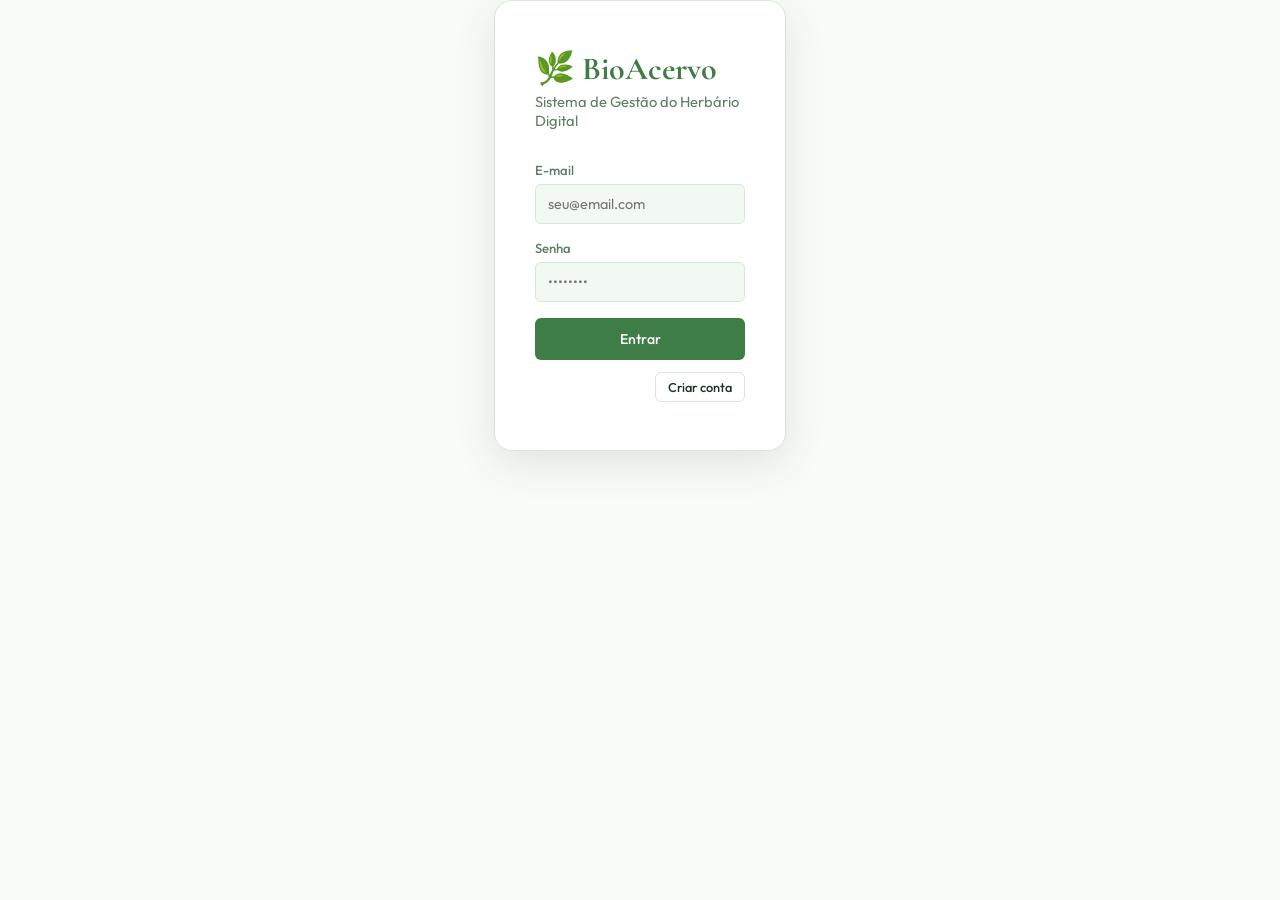
<file: frontend/login.html>
<!DOCTYPE html>
<html lang="pt-BR">
<head>
  <meta charset="UTF-8" />
  <meta name="viewport" content="width=device-width, initial-scale=1.0" />
  <title>BioAcervo — Login</title>
  <link rel="preconnect" href="https://fonts.googleapis.com" />
  <link rel="preconnect" href="https://fonts.gstatic.com" crossorigin />
  <link href="https://fonts.googleapis.com/css2?family=Cormorant+Garamond:ital,wght@0,400;0,600;1,400&family=DM+Mono:wght@400;500&family=Outfit:wght@300;400;500;600&display=swap" rel="stylesheet" />
  <link rel="stylesheet" href="styles.css" />
</head>
<body class="login-page">
  <div id="app">
    <div class="login-card">
      <h1>🌿 BioAcervo</h1>
      <p>Sistema de Gestão do Herbário Digital</p>
      <div class="field"><label>E-mail</label><input type="email" id="login-email" placeholder="seu@email.com" autocomplete="username" /></div>
      <div class="field"><label>Senha</label><input type="password" id="login-senha" placeholder="••••••••" autocomplete="current-password" /></div>
      <div id="login-error" style="color:var(--danger);font-size:.82rem;margin-bottom:12px;display:none"></div>
      <button type="button" class="btn btn-full" id="login-btn" onclick="doLogin()">Entrar</button>

      <div class="login-actions">
        <button type="button" class="btn btn-ghost btn-sm" id="show-register-btn">Criar conta</button>
      </div>

      <div id="register-form" class="register-form" style="display:none;">
        <div class="field">
          <label>Nome</label>
          <input type="text" id="register-nome" placeholder="Seu nome" autocomplete="name" />
        </div>
        <div class="field">
          <label>E-mail</label>
          <input type="email" id="register-email" placeholder="seu@email.com" autocomplete="email" />
        </div>
        <div class="field">
          <label>Senha</label>
          <input type="password" id="register-senha" placeholder="••••••••" autocomplete="new-password" />
        </div>
        <div class="field">
          <label>Confirmar senha</label>
          <input type="password" id="register-confirmar-senha" placeholder="Repita a senha" autocomplete="new-password" />
        </div>
        <div id="register-message" class="register-message" style="display:none"></div>
        <div class="register-actions">
          <button type="button" class="btn btn-ghost btn-sm" id="register-cancel-btn">Voltar</button>
          <button type="button" class="btn btn-sm" id="register-btn" onclick="doRegister()">Cadastrar</button>
        </div>
      <div style="margin-top:24px;padding-top:16px;border-top:1px solid var(--border);text-align:center;">
        <p style="font-size:0.84rem;color:var(--muted);margin-bottom:10px;">Deseja apenas pesquisar espécies e dados do acervo?</p>
        <a href="index.html" class="btn btn-ghost btn-sm" style="display:inline-flex;align-items:center;gap:6px;width:100%;justify-content:center;text-decoration:none;">
          <span>🌐</span> Acessar Acervo Público (sem login)
        </a>
      </div>
    </div>
  </div>
  <script src="app.js"></script>
</body>
</html>
</file>
<file: frontend/styles.css>
/* ───── TOKENS ───── */
:root {
  --bg:       #f8fcf7;
  --bg2:      #ffffff;
  --bg3:      #f1f9f2;
  --surface:  #ffffff;
  --border:   #d8e8d8;
  --border2:  #b9d8b9;
  --moss:     #4fa263;
  --leaf:     #3f7d47;
  --lime:     #2f7d32;
  --cream:    #1f3323;
  --text:     #1b3422;
  --muted:    #5d7f62;
  --danger:   #c0482a;
  --warn:     #c08a2a;
  --info:     #2a80c0;
  --font-serif: 'Cormorant Garamond', Georgia, serif;
  --font-mono:  'DM Mono', monospace;
  --font-sans:  'Outfit', system-ui, sans-serif;
  --radius:   6px;
  --shadow:   0 2px 16px rgba(0,0,0,.45);
}

/* ───── RESET ───── */
*, *::before, *::after { box-sizing: border-box; margin: 0; padding: 0; }
html { scroll-behavior: smooth; }
body {
  font-family: var(--font-sans);
  background: var(--bg);
  color: var(--text);
  min-height: 100vh;
  display: flex;
  flex-direction: column;
  overflow-x: hidden;
}
html, body { height: 100%; }
body.login-page {
  min-height: 100vh;
  height: 100%;
  background: var(--bg);
  display: flex;
  align-items: center;
  justify-content: center;
  padding: 20px;
}
a { color: inherit; text-decoration: none; }
button { cursor: pointer; font-family: inherit; }
input, select, textarea { font-family: inherit; }

/* ───── SCROLLBAR ───── */
::-webkit-scrollbar { width: 6px; }
::-webkit-scrollbar-track { background: var(--bg2); }
::-webkit-scrollbar-thumb { background: var(--border2); border-radius: 3px; }

/* ───── LAYOUT ───── */
#app { display: flex; flex-direction: column; min-height: 100vh; }

/* ───── TOPBAR ───── */
#topbar {
  position: sticky; top: 0; z-index: 100;
  background: rgba(255,255,255,.95);
  backdrop-filter: blur(12px);
  border-bottom: 1px solid var(--border);
  display: flex; align-items: center; gap: 16px;
  padding: 0 24px; height: 56px;
}
.logo {
  font-family: var(--font-serif);
  font-size: 1.5rem; font-weight: 600;
  color: var(--leaf);
  letter-spacing: .02em;
  display: flex; align-items: center; gap: 8px;
  white-space: nowrap;
}
.logo-icon { font-size: 1.2rem; }
#topbar nav { display: flex; gap: 4px; flex: 1; overflow-x: auto; }
.nav-btn {
  background: none; border: none;
  color: var(--muted);
  font-size: .85rem; font-weight: 500;
  padding: 6px 12px; border-radius: var(--radius);
  transition: color .15s, background .15s;
  white-space: nowrap;
}
.nav-btn:hover { color: var(--text); background: var(--bg3); }
.nav-btn.active { color: var(--leaf); background: rgba(79,162,99,.12); }

#topbar-right { display: flex; align-items: center; gap: 8px; margin-left: auto; }
.badge-user {
  display: flex; align-items: center; gap: 6px;
  font-size: .82rem; color: var(--muted);
  background: var(--bg3); border: 1px solid var(--border);
  padding: 4px 10px; border-radius: 20px;
}
.badge-user strong { color: var(--text); }

/* ───── MAIN ───── */
#main { flex: 1; padding: 24px; max-width: 1400px; width: 100%; margin: 0 auto; }

/* ───── LOGIN ───── */
#screen-login {
  display: flex; align-items: center; justify-content: center;
  min-height: calc(100vh - 56px);
}
.login-card {
  background: var(--bg2); border: 1px solid var(--border);
  border-radius: 18px; padding: 48px 40px;
  width: min(420px, calc(100% - 40px));
  max-width: 420px;
  box-shadow: 0 12px 40px rgba(46, 64, 32, .12);
  animation: fadeUp .35s ease;
  margin: 0 auto;
}
.login-card h1 {
  font-family: var(--font-serif);
  font-size: 2rem; font-weight: 700;
  color: var(--leaf); margin-bottom: 4px;
}
.login-card p { color: var(--muted); font-size: .92rem; margin-bottom: 32px; }
.field { display: flex; flex-direction: column; gap: 6px; margin-bottom: 16px; }
.field label { font-size: .82rem; font-weight: 500; color: var(--muted); }
.field input, .field select, .field textarea {
  background: var(--bg3); border: 1px solid var(--border);
  color: var(--text); padding: 10px 12px;
  border-radius: var(--radius); font-size: .9rem;
  transition: border-color .15s, box-shadow .15s;
  outline: none;
}
.field input:focus, .field select:focus, .field textarea:focus {
  border-color: var(--moss);
}
.field input[type="file"] {
  padding: 8px 10px;
  background: var(--bg2);
}
.field input[type="file"]::file-selector-button {
  border: 1px solid var(--border2);
  background: var(--bg3);
  color: var(--text);
  border-radius: 5px;
  padding: 6px 10px;
  margin-right: 10px;
  font-family: inherit;
  cursor: pointer;
}
.field input.input-error {
  border-color: var(--danger);
  box-shadow: 0 0 0 4px rgba(192,72,42,.12);
}
.field select option { background: var(--bg3); }
.btn {
  display: inline-flex; align-items: center; gap: 6px;
  background: var(--leaf); color: #fff;
  border: none; padding: 10px 20px;
  border-radius: var(--radius); font-size: .88rem; font-weight: 500;
  transition: background .15s, transform .1s;
}
.btn:hover { background: var(--leaf); }
.btn:active { transform: scale(.98); }
.btn-full { width: 100%; justify-content: center; padding: 12px; }
.btn-sm { padding: 6px 12px; font-size: .8rem; }
.btn-ghost {
  background: transparent; border: 1px solid var(--border);
  color: var(--text);
}
.login-actions {
  display: flex; justify-content: flex-end; margin-top: 12px;
}
.register-form {
  margin-top: 18px; padding-top: 16px; border-top: 1px solid var(--border);
}
.register-message {
  font-size: .82rem; margin-bottom: 12px;
}
.register-actions {
  display: flex; justify-content: flex-end; gap: 8px;
}
.btn-ghost:hover { background: var(--bg3); border-color: var(--border2); }
.btn-danger { background: var(--danger); }
.btn-danger:hover { background: #d45030; }
.btn-warn { background: var(--warn); }
.btn-warn:hover { background: #d0982a; }

/* ───── SCREENS ───── */
.screen { display: none; animation: fadeUp .25s ease; }
.screen.active { display: block; }
@keyframes fadeUp {
  from { opacity: 0; transform: translateY(12px); }
  to   { opacity: 1; transform: translateY(0); }
}

/* ───── PAGE HEADER ───── */
.page-header {
  display: flex; align-items: center; justify-content: space-between;
  flex-wrap: wrap; gap: 12px; margin-bottom: 24px;
}
.page-header h2 {
  font-family: var(--font-serif); font-size: 1.8rem;
  font-weight: 600; color: var(--cream);
}
.page-header p { font-size: .85rem; color: var(--muted); }

/* ───── STATS ───── */
.stats-grid {
  display: grid; grid-template-columns: repeat(auto-fill, minmax(180px,1fr));
  gap: 14px; margin-bottom: 28px;
}
.stat-card {
  background: var(--bg2); border: 1px solid var(--border);
  border-radius: 10px; padding: 18px;
  transition: border-color .2s;
}
.stat-card:hover { border-color: var(--border2); }
.stat-card .label { font-size: .75rem; font-weight: 500; color: var(--muted); text-transform: uppercase; letter-spacing: .06em; margin-bottom: 8px; }
.stat-card .value {
  font-family: var(--font-mono); font-size: 2rem; font-weight: 500;
  color: var(--lime); line-height: 1;
}
.stat-card .sub { font-size: .75rem; color: var(--muted); margin-top: 6px; }

/* ───── SEARCH BAR ───── */
.search-bar {
  display: flex; gap: 8px; flex-wrap: wrap; margin-bottom: 20px;
}
.search-input-wrap {
  flex: 1; min-width: 220px;
  position: relative; display: flex; align-items: center;
}
.search-input-wrap input {
  width: 100%;
  background: var(--bg2); border: 1px solid var(--border);
  color: var(--text); padding: 9px 12px 9px 36px;
  border-radius: var(--radius); font-size: .88rem; outline: none;
  transition: border-color .15s;
}
.search-input-wrap input:focus { border-color: var(--moss); }
.search-input-wrap .icon {
  position: absolute; left: 10px; color: var(--muted);
  pointer-events: none; font-size: .9rem;
}
.filter-row {
  display: flex; flex-wrap: wrap; gap: 8px; margin-bottom: 16px;
  padding: 14px; background: var(--bg2); border: 1px solid var(--border);
  border-radius: var(--radius);
}
.filter-row .field { flex: 1; min-width: 160px; margin-bottom: 0; }
.filter-row .field label { font-size: .75rem; }

/* ───── TABLE ───── */
.table-wrap {
  background: var(--bg2); border: 1px solid var(--border);
  border-radius: 10px; overflow: hidden;
}
table { width: 100%; border-collapse: collapse; }
thead th {
  background: var(--bg3); padding: 10px 14px;
  font-size: .75rem; font-weight: 600; text-transform: uppercase;
  letter-spacing: .06em; color: var(--muted);
  text-align: left; border-bottom: 1px solid var(--border);
}
tbody tr {
  border-bottom: 1px solid rgba(46,64,32,.5);
  transition: background .12s;
}
tbody tr:last-child { border-bottom: none; }
tbody tr:hover { background: var(--bg3); }
tbody td { padding: 12px 14px; font-size: .86rem; vertical-align: middle; }
.td-mono { font-family: var(--font-mono); font-size: .8rem; color: var(--lime); }
.td-sci { font-style: italic; color: var(--cream); font-family: var(--font-serif); }
.td-actions { display: flex; gap: 6px; }

/* ───── BADGES ───── */
.tag {
  display: inline-block; padding: 2px 8px; border-radius: 20px;
  font-size: .72rem; font-weight: 600; text-transform: uppercase; letter-spacing: .04em;
}
.tag-ativo     { background: rgba(111,184,77,.15); color: var(--leaf); border: 1px solid rgba(111,184,77,.3); }
.tag-emprestado { background: rgba(192,138,42,.15); color: #d4a83c; border: 1px solid rgba(192,138,42,.3); }
.tag-em_processamento { background: rgba(42,128,192,.15); color: #4daad4; border: 1px solid rgba(42,128,192,.3); }
.tag-descartado { background: rgba(192,72,42,.15); color: #d46844; border: 1px solid rgba(192,72,42,.3); }

/* ───── PAGINATION ───── */
.pagination {
  display: flex; align-items: center; justify-content: space-between;
  padding: 12px 14px; border-top: 1px solid var(--border);
  font-size: .82rem; color: var(--muted);
}
.pagination-btns { display: flex; gap: 4px; }
.page-btn {
  background: none; border: 1px solid var(--border); color: var(--text); padding: 4px 10px; border-radius: 5px; cursor: pointer;
}
.page-btn:hover:not(:disabled) { background: var(--bg3); border-color: var(--border2); }
.page-btn.current { background: var(--moss); border-color: var(--moss); color: #fff; }
.page-btn:disabled { opacity: .3; cursor: default; }

/* ───── MODAL ───── */
.overlay {
  position: fixed; inset: 0; z-index: 200;
  background: rgba(0,0,0,.65); backdrop-filter: blur(4px);
  display: flex; align-items: center; justify-content: center;
  padding: 16px;
  opacity: 0; pointer-events: none;
  transition: opacity .2s;
}
.overlay.open { opacity: 1; pointer-events: all; }
.modal {
  background: var(--bg2); border: 1px solid var(--border2);
  border-radius: 12px; width: min(700px, 100%); max-height: 90vh;
  display: flex; flex-direction: column;
  box-shadow: 0 8px 48px rgba(0,0,0,.7);
  transform: scale(.96);
  transition: transform .2s;
  overflow: hidden;
}
.overlay.open .modal { transform: scale(1); }
.modal-header {
  display: flex; align-items: center; justify-content: space-between;
  padding: 18px 24px; border-bottom: 1px solid var(--border);
}
.modal-header h3 { font-family: var(--font-serif); font-size: 1.3rem; color: var(--cream); }
.modal-close {
  background: none; border: none; color: var(--muted); font-size: 1.2rem;
  width: 32px; height: 32px; border-radius: 6px;
  display: flex; align-items: center; justify-content: center;
  transition: background .12s, color .12s;
}
.modal-close:hover { background: var(--bg3); color: var(--text); }
.modal-body { overflow-y: auto; padding: 24px; flex: 1; }
.modal-footer {
  padding: 16px 24px; border-top: 1px solid var(--border);
  display: flex; justify-content: flex-end; gap: 8px;
}

/* ───── FORM GRID ───── */
.form-grid { display: grid; grid-template-columns: 1fr 1fr; gap: 14px; }
.form-grid .col-full { grid-column: 1 / -1; }
.section-title {
  font-size: .7rem; font-weight: 600; text-transform: uppercase;
  letter-spacing: .08em; color: var(--muted);
  padding: 12px 0 6px; margin-top: 8px;
  border-top: 1px solid var(--border);
  grid-column: 1 / -1;
}
.section-title:first-child { margin-top: 0; border-top: none; }
.check-field {
  display: flex;
  align-items: center;
  gap: 8px;
  min-height: 38px;
  margin-top: 20px;
  color: var(--text);
  font-size: .86rem;
}
.check-field input { width: 16px; height: 16px; accent-color: var(--leaf); }
.upload-hint {
  color: var(--muted);
  font-size: .78rem;
  margin-top: -6px;
}

/* ───── DETAIL VIEW ───── */
.detail-header {
  display: flex; gap: 20px; align-items: flex-start; margin-bottom: 24px;
}
.detail-img {
  width: 120px; height: 120px; border-radius: 8px;
  border: 1px solid var(--border); object-fit: cover;
  background: var(--bg3); display: flex; align-items: center;
  justify-content: center; font-size: 2.5rem; flex-shrink: 0;
}
.detail-media {
  position: relative;
  width: 120px;
  height: 120px;
  flex-shrink: 0;
}
.detail-media .detail-img {
  width: 100%;
  height: 100%;
}
.detail-info h3 { font-family: var(--font-serif); font-size: 1.6rem; font-style: italic; color: var(--cream); }
.detail-info .common { color: var(--muted); font-size: .88rem; margin: 4px 0; }
.detail-info .code { font-family: var(--font-mono); font-size: .82rem; color: var(--lime); }
.detail-grid {
  display: grid; grid-template-columns: repeat(auto-fill, minmax(200px,1fr)); gap: 12px;
}
.detail-field { padding: 10px 14px; background: var(--bg3); border-radius: 6px; }
.detail-field .key { font-size: .72rem; font-weight: 600; text-transform: uppercase; letter-spacing: .05em; color: var(--muted); margin-bottom: 4px; }
.detail-field .val { font-size: .88rem; color: var(--text); }
.detail-field .val em { font-style: italic; color: var(--cream); }
.images-section {
  margin-top: 20px;
}
.image-gallery {
  display: grid;
  grid-template-columns: repeat(auto-fill, minmax(150px, 1fr));
  gap: 12px;
}
.image-card {
  border: 1px solid var(--border);
  border-radius: 8px;
  background: var(--bg3);
  overflow: hidden;
  position: relative;
}
.image-card img {
  width: 100%;
  aspect-ratio: 4 / 3;
  display: block;
  object-fit: cover;
  background: var(--bg2);
}
.image-card-meta {
  display: flex;
  flex-direction: column;
  gap: 2px;
  padding: 8px 10px;
  min-height: 58px;
}
.image-card-meta strong {
  color: var(--leaf);
  font-size: .72rem;
  text-transform: uppercase;
  letter-spacing: .05em;
}
.image-card-meta span {
  color: var(--muted);
  font-size: .78rem;
  overflow-wrap: anywhere;
}
.image-remove {
  position: relative;
  z-index: 2;
  width: 100%;
  border: none;
  border-top: 1px solid var(--border);
  background: var(--bg2);
  color: var(--danger);
  padding: 8px;
  font-size: .78rem;
}
.image-remove:hover { background: rgba(192,72,42,.08); }
.empty-inline {
  padding: 18px;
  border: 1px dashed var(--border2);
  border-radius: 8px;
  color: var(--muted);
  font-size: .84rem;
  text-align: center;
}
.image-open-hit {
  position: absolute;
  left: 0;
  top: 0;
  width: 100%;
  aspect-ratio: 4 / 3;
  opacity: 0;
  border: 0;
  background: transparent;
  cursor: zoom-in;
  z-index: 1;
}
.detail-media .image-open-hit {
  inset: 0;
  height: 100%;
  aspect-ratio: auto;
}
.image-viewer-modal {
  width: min(1100px, calc(100vw - 32px));
  height: min(820px, calc(100vh - 32px));
}
.image-viewer-body {
  display: flex;
  align-items: center;
  justify-content: center;
  background: var(--bg3);
}
.image-viewer-body img {
  max-width: 100%;
  max-height: calc(100vh - 150px);
  object-fit: contain;
  border-radius: 8px;
  border: 1px solid var(--border);
  background: var(--bg2);
}

/* ───── TOAST ───── */
#toast-container {
  position: fixed; bottom: 24px; right: 24px; z-index: 999;
  display: flex; flex-direction: column; gap: 8px; pointer-events: none;
}
.toast {
  background: var(--bg3); border: 1px solid var(--border2);
  padding: 12px 18px; border-radius: 8px;
  font-size: .85rem; box-shadow: var(--shadow);
  display: flex; align-items: center; gap: 8px;
  max-width: 340px;
  animation: slideIn .25s ease;
  pointer-events: all;
}
.toast.success { border-color: var(--moss); }
.toast.error   { border-color: var(--danger); }
.toast .toast-icon { font-size: 1rem; flex-shrink: 0; }
.toast span:last-child { white-space: pre-line; }
.toast.success .toast-icon { color: var(--leaf); }
.toast.error   .toast-icon { color: #d46844; }
@keyframes slideIn {
  from { opacity: 0; transform: translateX(20px); }
  to   { opacity: 1; transform: translateX(0); }
}

/* ───── LOADER ───── */
.loader {
  display: inline-block; width: 18px; height: 18px;
  border: 2px solid var(--border2);
  border-top-color: var(--leaf);
  border-radius: 50%;
  animation: spin .6s linear infinite;
}
@keyframes spin { to { transform: rotate(360deg); } }
.loading-row td { text-align: center; padding: 40px; color: var(--muted); }

/* ───── EMPTY STATE ───── */
.empty-state {
  text-align: center; padding: 60px 20px;
  color: var(--muted);
}
.empty-state .icon { font-size: 3rem; margin-bottom: 12px; }
.empty-state p { font-size: .9rem; }

/* ───── DASHBOARD CHARTS ───── */
.charts-grid { display: grid; grid-template-columns: 1fr 1fr; gap: 18px; margin-top: 24px; }
.chart-card {
  background: var(--bg2); border: 1px solid var(--border);
  border-radius: 10px; padding: 20px;
}
.chart-card h4 { font-size: .82rem; font-weight: 600; text-transform: uppercase; letter-spacing: .06em; color: var(--muted); margin-bottom: 16px; }
.bar-chart { display: flex; flex-direction: column; gap: 10px; }
.bar-item { display: flex; align-items: center; gap: 10px; }
.bar-label { font-size: .78rem; color: var(--text); width: 120px; flex-shrink: 0; overflow: hidden; text-overflow: ellipsis; white-space: nowrap; }
.bar-track { flex: 1; height: 6px; background: var(--bg3); border-radius: 3px; overflow: hidden; }
.bar-fill { height: 100%; background: var(--leaf); border-radius: 3px; transition: width .6s ease; }
.bar-count { font-family: var(--font-mono); font-size: .75rem; color: var(--muted); width: 32px; text-align: right; flex-shrink: 0; }

/* ───── TABS ───── */
.tabs { display: flex; gap: 2px; background: var(--bg3); padding: 3px; border-radius: 8px; width: fit-content; margin-bottom: 20px; }
.tab-btn {
  background: none; border: none; color: var(--muted);
  padding: 7px 16px; border-radius: 6px; font-size: .84rem; font-weight: 500;
  transition: color .15s, background .15s;
}
.tab-btn.active { background: var(--bg2); color: var(--text); box-shadow: 0 1px 4px rgba(0,0,0,.3); }
.tab-btn:hover:not(.active) { color: var(--text); }
.tab-panel { display: none; }
.tab-panel.active { display: block; }

/* ───── EMPRESTIMOS ───── */
.loan-card {
  background: var(--bg2); border: 1px solid var(--border);
  border-radius: 8px; padding: 16px; margin-bottom: 10px;
  display: flex; justify-content: space-between; align-items: flex-start; gap: 16px;
  transition: border-color .15s;
}
.loan-card:hover { border-color: var(--border2); }
.loan-card .lc-title { font-style: italic; font-family: var(--font-serif); color: var(--cream); font-size: 1rem; }
.loan-card .lc-meta { font-size: .78rem; color: var(--muted); margin-top: 4px; }
.loan-card .lc-code { font-family: var(--font-mono); font-size: .75rem; color: var(--lime); }
.loan-card-actions { display: flex; gap: 6px; flex-shrink: 0; }

/* ───── RESPONSIVE ───── */
@media (max-width: 768px) {
  #main { padding: 16px; }
  .form-grid { grid-template-columns: 1fr; }
  .form-grid .col-full { grid-column: 1; }
  .charts-grid { grid-template-columns: 1fr; }
  .detail-header { flex-direction: column; }
  thead { display: none; }
  tbody tr { display: block; padding: 10px; border-bottom: 1px solid var(--border); }
  tbody td { display: flex; justify-content: space-between; padding: 4px 0; font-size: .82rem; }
  tbody td::before { content: attr(data-label); color: var(--muted); font-size: .75rem; margin-right: 8px; }
}
/* ───── DROP ZONE & IMPORTAÇÃO ───── */
.drop-zone {
  border: 2px dashed var(--border2);
  border-radius: 10px;
  padding: 36px 20px;
  text-align: center;
  background: var(--bg3);
  cursor: pointer;
  transition: border-color .2s, background-color .2s;
  display: flex;
  flex-direction: column;
  align-items: center;
  justify-content: center;
}
.drop-zone:hover, .drop-zone.drop-zone--over {
  border-color: var(--leaf);
  background: rgba(79, 162, 99, 0.08);
}
.badge-status-valid {
  background: rgba(63, 125, 71, 0.15);
  color: var(--leaf);
  padding: 2px 8px;
  border-radius: 12px;
  font-size: .75rem;
  font-weight: 500;
}
.badge-status-warn {
  background: rgba(192, 138, 42, 0.15);
  color: var(--warn);
  padding: 2px 8px;
  border-radius: 12px;
  font-size: .75rem;
  font-weight: 500;
}
.badge-status-error {
  background: rgba(192, 72, 42, 0.15);
  color: var(--danger);
  padding: 2px 8px;
  border-radius: 12px;
  font-size: .75rem;
  font-weight: 500;
}
</file>
